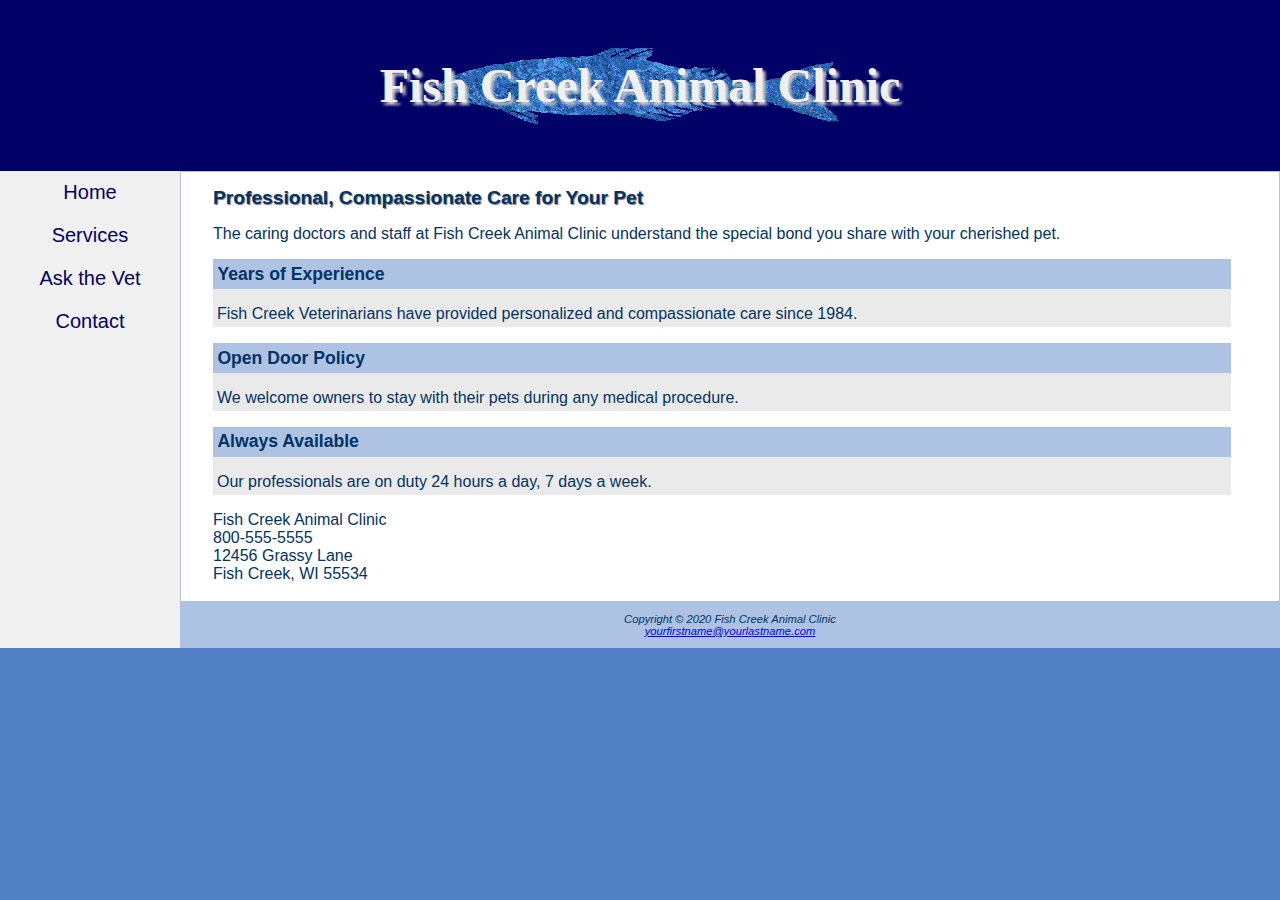
<file: module5/index.html>
<!DOCTYPE html>
<html lang="en">
<head>
<title>Fish Creek Animal Clinic</title>
<meta charset="utf-8">
<link href="fishcreek.css" rel="stylesheet">
<meta name="viewport" content="width=device-width, initial-scale=1.0">
</head>
<body>
   <!--
    Dimitrius Marino
    default.htm
    INFO1311
    Olberding
    06/05/2023
 --> 
  <div id="wrapper">
  <header>
    <h1><a href="index.html">Fish Creek Animal Clinic</a></h1>
  </header>
  <nav>
    <ul>
      <li><a href="index.html">Home</a></li>
      <li><a href="services.html">Services</a></li> 
      <li><a href="#">Ask the Vet</a></li>
      <li><a href="#">Contact</a></li>
	</ul>
  </nav>
  <main>
    <h2>Professional, Compassionate Care for Your Pet</h2>
    <p>The caring doctors and staff at Fish Creek Animal Clinic understand the special bond 
you share with your cherished pet.</p>
<div id="section">  
<section>
      <h3>Years of Experience</h3>
      <p>Fish Creek Veterinarians have provided personalized and compassionate care since 1984.</p> 
  </section>
  <section>
      <h3>Open Door Policy</h3>
      <p>We welcome owners to stay with their pets during any medical procedure.</p>
  </section>
  <section>
      <h3>Always Available</h3>
      <p>Our professionals are on duty 24 hours a day, 7 days a week.</p>
  </section>
</div>
    <div class="address">
Fish Creek Animal Clinic<br>
<a id="mobile" href="tel:800-555-5555">800-555-5555</a><span id="desktop">800-555-5555</span><br>
12456 Grassy Lane<br>
Fish Creek, WI 55534<br><br>
    </div>
  </main>
  <footer>
Copyright &copy; 2020 Fish Creek Animal Clinic<br>
<a href="mailto:yourfirstname@yourlastname.com">yourfirstname@yourlastname.com</a>
  </footer>
</div>
</body>
</html>
</file>
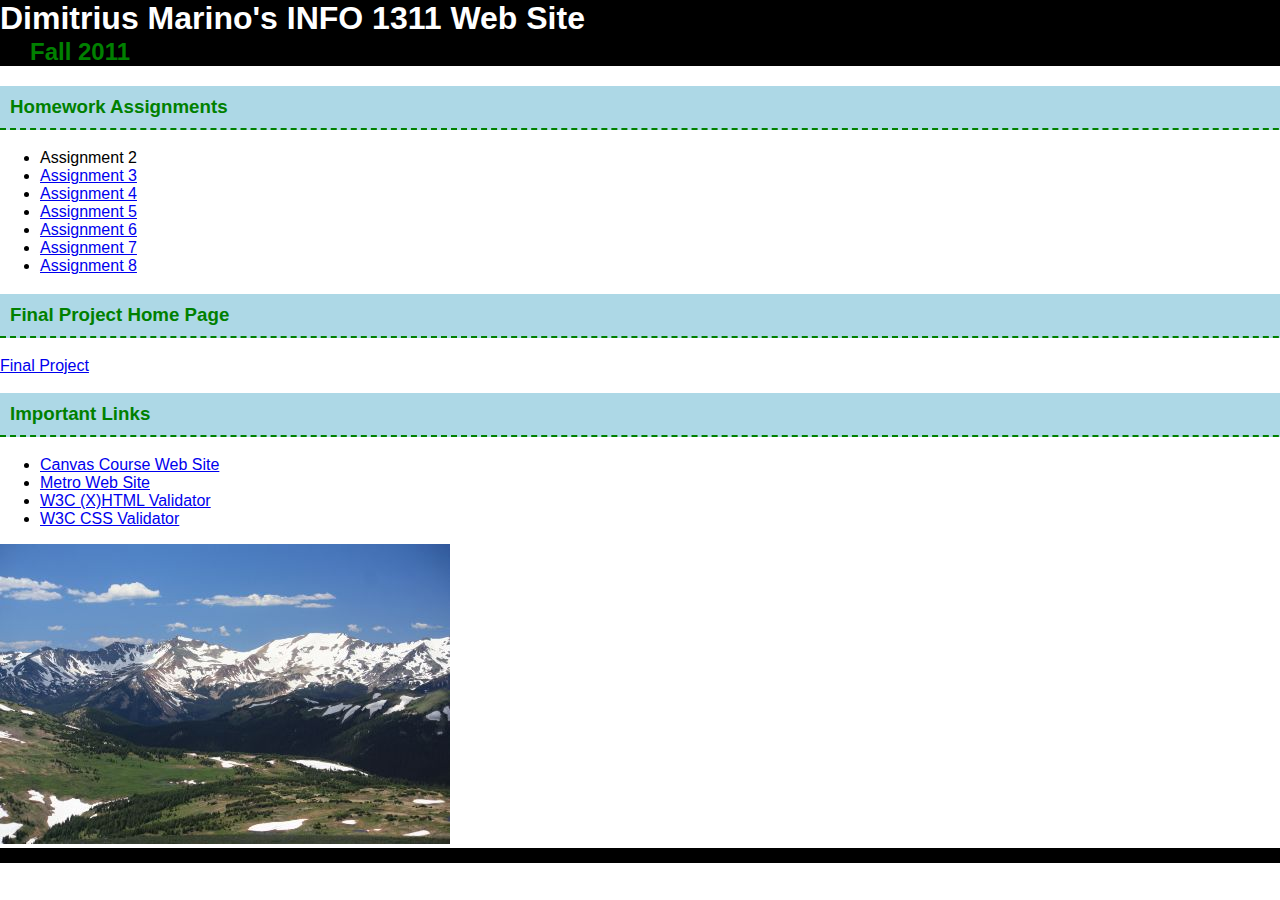
<file: default.htm>
<!DOCTYPE html>
<html lang="en">
<head>
  <meta charset="UTF-8">
  <meta http-equiv="X-UA-Compatible" content="IE=edge">
  <meta name="viewport" content="width=device-width, initial-scale=1.0">
  <title>Dimitrius Marino INFO1311 Home Page</title>
  <link rel="stylesheet" href="module2/assignment2.css" type="text/css">
</head>


<body>
  <div id="wrapper">
  <!--
    Dimitrius Marino
    default.htm
    INFO1311
    Olberding
    06/05/2023
 -->
 
 <header>
  <h1>Dimitrius Marino's INFO 1311 Web Site</h1>
  <h2>Fall 2011</h2>
</header>

<main>
  <h3>Homework Assignments</h3>

  <ul>
    <li>Assignment 2</li>
    <li><a href="module3/allaboutme.html" target="_blank">Assignment 3</a></li>
    <li><a href="module4/prime_home.html" target="_blank">Assignment 4</a></li>
    <li><a href="module5/index.html" target="_blank">Assignment 5</a></li>
    <li><a href="module6/music.html" target="_blank"> Assignment 6</a></li>
    <li><a href="module7/music_survey.html" target="_blank"> Assignment 7</a></li>
    <li><a href="module8/assign8_home.html" target="_blank"> Assignment 8</a></li>
  </ul>

  
  <h3>Final Project Home Page</h3>
  <li><a href="project/home.html" target="_blank"> Final Project</a></li>
  <h3>Important Links</h3>
  
  <ul>
    <li><a href="https://canvas.mccneb.edu/" target="_blank">Canvas Course Web Site</a></li>
    <li><a href="https://www.mccneb.edu/" target="_blank">Metro Web Site</a></li>
    <li><a href="https://validator.w3.org/" target="_blank">W3C (X)HTML Validator</a></li>
    <li><a href="https://jigsaw.w3.org/css-validator/" target="_blank">W3C CSS Validator</a></li>
    
  </ul>
  <img src="module3/colorado_small.jpg" alt="Colorado Photo" width="450" height="300">
</main>

  <footer>
  Created by <a href="mailto:djmarino@mail.mccneb.edu">Dimitrius Marino</a>
</footer>

</div>
</body>

</html>
</file>
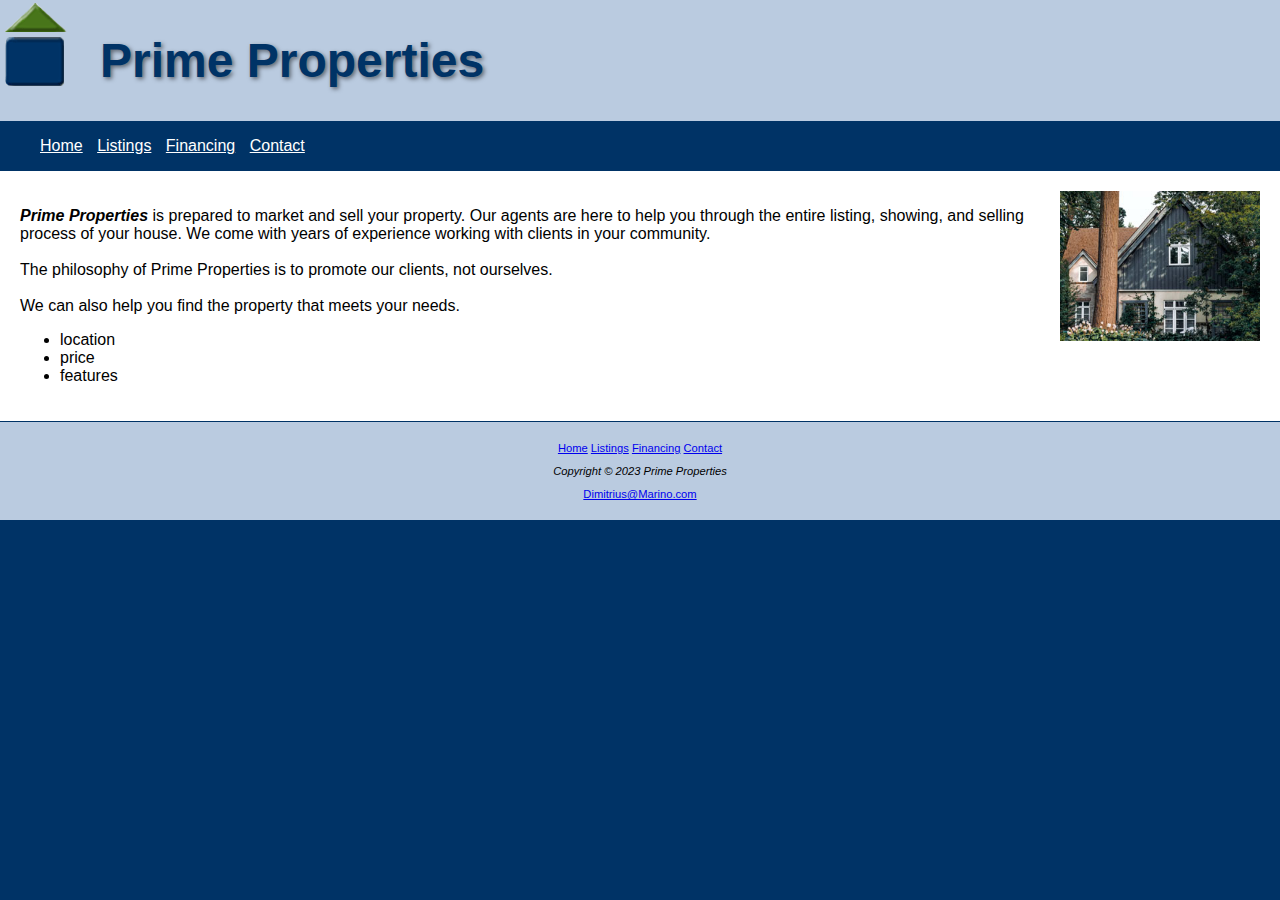
<file: module4/prime_home.html>
<!DOCTYPE html>
<html lang="en">
<head>
  <meta charset="UTF-8">
  <meta name="viewport" content="width=device-width, initial-scale=1.0">
  <title>Document</title>
  <link rel="stylesheet" href="prime.css" type="text/css"> 
</head>
<body>
     <!--
    Dimitrius Marino
    default.htm
    INFO1311
    Olberding
    06/05/2023
 --> 
  <header>
    <h1>Prime Properties</h1>
  </header>

  <nav>
    <ul>
      <li><a href="home.html">Home</a></li>
      <li><a href="listings.html">Listings</a></li>
      <li><a href="financing.html">Financing</a></li>
      <li><a href="contact.html">Contact</a></li>
    </ul>
  </nav>

  <main>
    <img src="house.jpg" alt="house picture" width="200" height="150" style="float: right;">
    <p class="company"> <strong><em>Prime Properties </em></strong>is prepared to market and sell your property.
        Our agents are here to help you through the entire
        listing, showing, and selling process of your house. We come with 
        years of experience working with clients in your community.<br><br>
        The philosophy of Prime Properties is to promote our clients, not ourselves.
        <br><br>We can also help you find the property that meets your needs.
    </p>

    <ul>
      <li>location</li>
      <li>price</li>
      <li>features</li>
    </ul>
  </main>

  <footer>
    <a href="home.html">Home</a>
    <a href="listings.html">Listings</a>
    <a href="financing.html">Financing</a>
    <a href="contact.html">Contact</a>
    <p class="copyright">Copyright &#169 2023 Prime Properties</p>
    <a href="mailto:dimitriusmarino@gmail.com">Dimitrius@Marino.com</a>
  </footer>
  
</body>
</html>
</file>
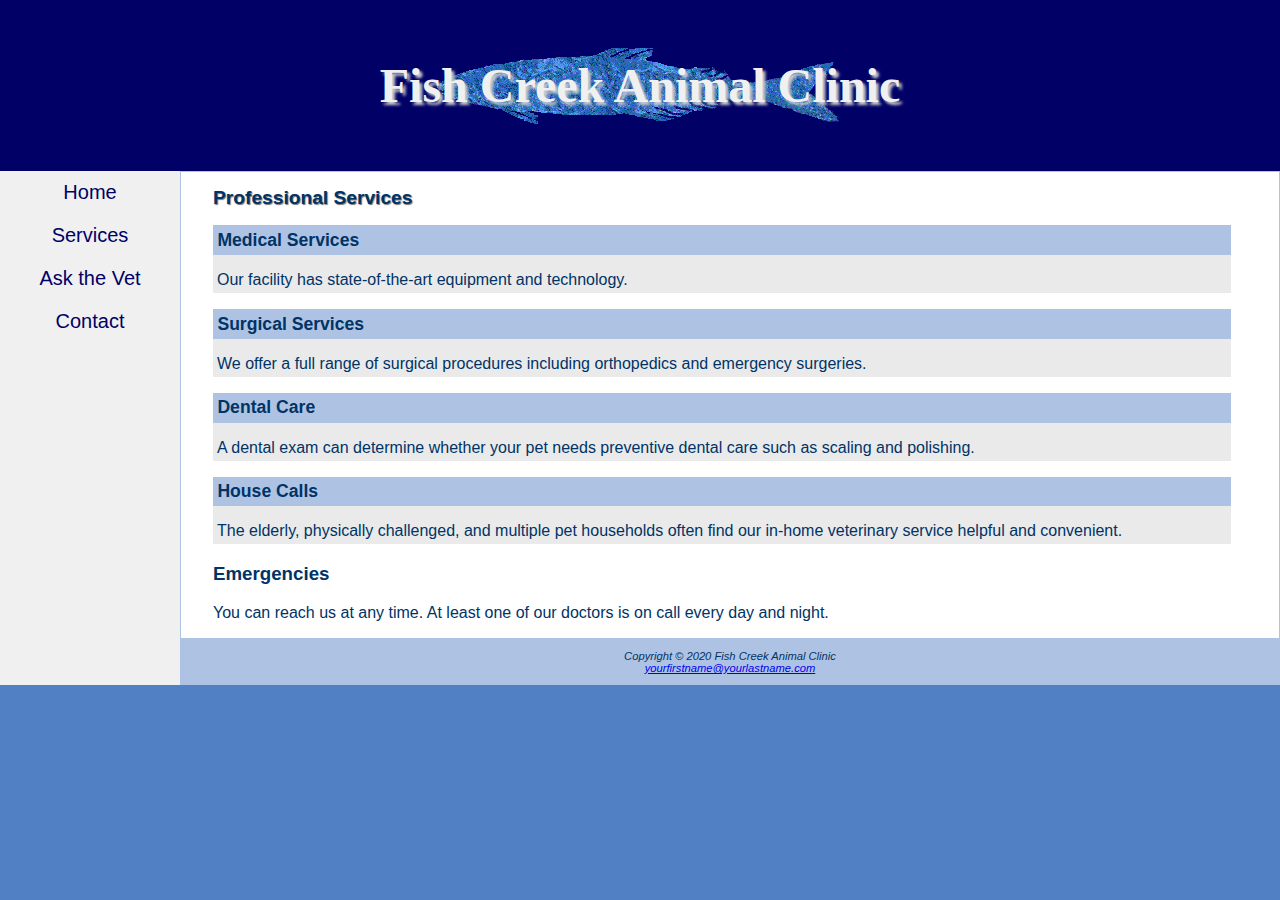
<file: module5/services.html>
<!DOCTYPE html>
<html lang="en">
<head>
<title>Fish Creek Animal Clinic Services</title>
<meta charset="utf-8">
<link href="fishcreek.css" rel="stylesheet">
<meta name="viewport" content="width=device-width, initial-scale=1.0">
</head>
<body>
   <!--
    Dimitrius Marino
    default.htm
    INFO1311
    Olberding
    06/05/2023
 --> 
  <div id="wrapper">
  <header>
    <h1><a href="index.html">Fish Creek Animal Clinic</a></h1>
  </header>
  <nav>
    <ul>
      <li><a href="index.html">Home</a></li>
      <li><a href="services.html">Services</a></li> 
      <li><a href="askvet.html">Ask the Vet</a></li>
      <li><a href="contact.html">Contact</a></li>
	</ul>
  </nav>
  <main>
    <h2>Professional Services</h2>
    <div id="section">
    <section>
	  <h3>Medical Services</h3>
      <p>Our facility has state-of-the-art equipment and technology.</p>
	</section>
	<section>
      <h3>Surgical Services</h3>
      <p>We offer a full range of surgical procedures including orthopedics and emergency surgeries.</p>
	</section>
	<section>
      <h3>Dental Care</h3>
      <p>A dental exam can determine whether your pet needs preventive dental care such as scaling and polishing.</p>
	</section>
	<section>
      <h3>House Calls</h3>
      <p>The elderly, physically challenged, and multiple pet households often find our in-home veterinary service helpful and convenient.</p>
	</section>
	<section>
  </div>    
      <h3>Emergencies</h3>
      <p>You can reach us at any time. At least one of our doctors is on call every day and night.</p>
    </section>
  </main>
  <footer>
Copyright &copy; 2020 Fish Creek Animal Clinic<br>
<a href="mailto:yourfirstname@yourlastname.com">yourfirstname@yourlastname.com</a>
  </footer>
</div>
</body>
</html>
</file>
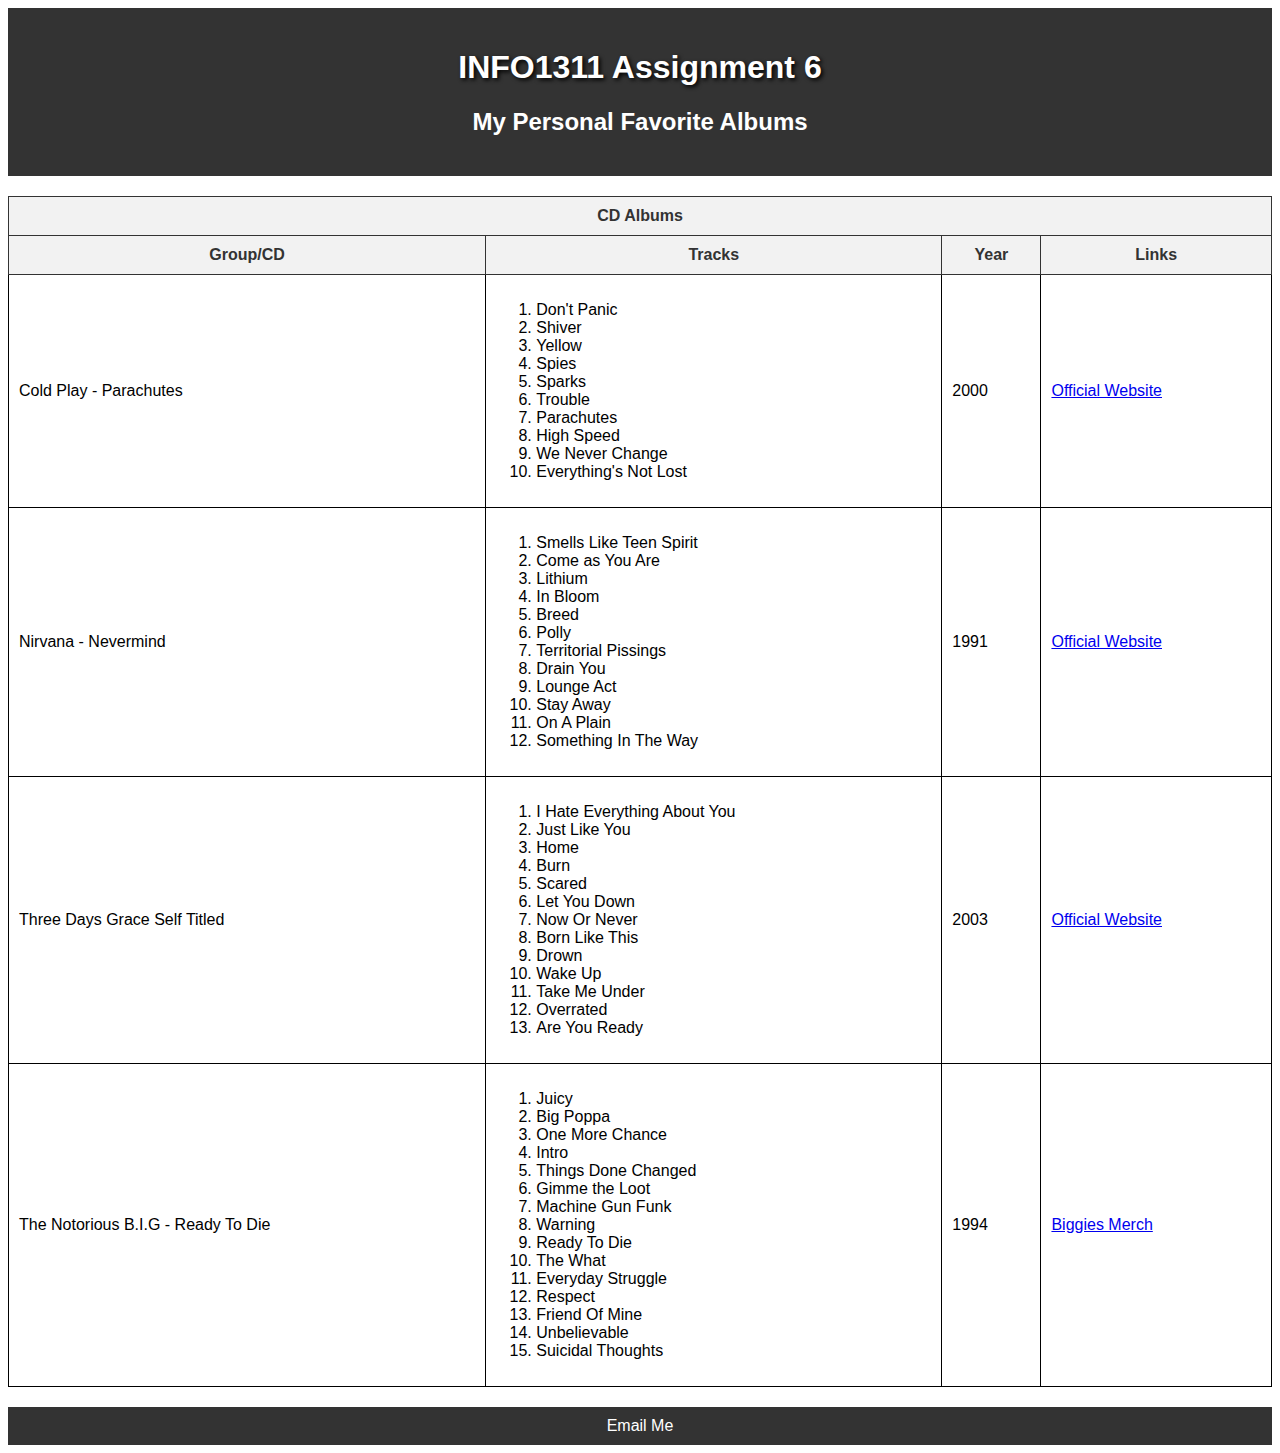
<file: module6/music.html>
<!DOCTYPE html>
<html lang="en">
<head>
  <title>Favorite CD's</title>
  <meta charset="UTF-8">
  <meta name="viewport" content="width=device-width, initial-scale=1.0">
  <link href="style.css" rel="stylesheet">
</head>
<body>

  <!--
    Dimitrius Marino
    default.htm
    INFO1311
    Olberding
    06/05/2023
 --> 
  <header>
    <h1>INFO1311 Assignment 6</h1>
    <h2>My Personal Favorite Albums</h2>
  </header>
  <main>


    <table>
      <thead>
        <tr>
          <th style="font-style: bold;" colspan="4">CD Albums</th>
        </tr>
        
        <tr>
          <th>Group/CD</th>
          <th>Tracks</th>
          <th>Year</th>
          <th>Links</th>
        </tr>
      </thead>
      <tbody>
        <tr>
          <td>Cold Play - Parachutes</td>
          <td>
            <ol>
              <li>Don't Panic</li>
              <li>Shiver</li>
              <li>Yellow</li>
              <li>Spies</li>
              <li>Sparks</li>
              <li>Trouble</li>
              <li>Parachutes</li>
              <li>High Speed</li>
              <li>We Never Change</li>
              <li>Everything's Not Lost</li>
              
              
            </ol>
          </td>
          <td>2000</td>
          <td>
            <a href="https://www.coldplay.com/">Official Website</a>
           
          </td>
        </tr>
        <tr>
          <td>Nirvana - Nevermind</td>
          <td>
            <ol>
              <li>Smells Like Teen Spirit</li>
              <li>Come as You Are</li>
              <li>Lithium</li>
              <li>In Bloom</li>
              <li>Breed</li>
              <li>Polly</li>
              <li>Territorial Pissings</li>
              <li>Drain You</li>
              <li>Lounge Act</li>
              <li>Stay Away</li>
              <li>On A Plain</li>
              <li>Something In The Way</li>
              
            
            </ol>
          </td>
          <td>1991</td>
          <td>
            <a href="https://www.nirvana.com/">Official Website</a>
           
          </td>
        </tr>
        <tr>
          <td>Three Days Grace Self Titled</td>
          <td>
            <ol>
              <li>I Hate Everything About You</li>
              <li>Just Like You</li>
              <li>Home</li>
              <li>Burn</li>
              <li>Scared</li>
              <li>Let You Down</li>
              <li>Now Or Never</li>
              <li>Born Like This</li>
              <li>Drown</li>
              <li>Wake Up</li>
              <li>Take Me Under</li>
              <li>Overrated</li>
              <li>Are You Ready</li>
             
            </ol>
          </td>
          <td>2003</td>
          <td>
            <a href="https://www.threedaysgrace.com/">Official Website</a>
           
          </td>
        </tr>
        <tr>
          <td>The Notorious B.I.G - Ready To Die</td>
          <td>
            <ol>
              <li>Juicy</li>
              <li>Big Poppa</li>
              <li>One More Chance</li>
              <li>Intro</li>
              <li>Things Done Changed</li>
              <li>Gimme the Loot</li>
              <li>Machine Gun Funk</li>
              <li>Warning</li>
              <li>Ready To Die</li>
              <li>The What</li>
              <li>Everyday Struggle</li>
              <li>Respect</li>
              <li>Friend Of Mine</li>
              <li>Unbelievable</li>
              <li>Suicidal Thoughts</li>
              
              
            </ol>
          </td>
          <td>1994</td>
          <td>
            <a href="https://www.biggiemerch.com/">Biggies Merch</a>
            
          </td>
        </tr>
       
      </tbody>
    </table>
  
  </main>
  <footer>
    <a class="link" href="mailto:djmarino@mail.mccneb.edu">Email Me</a>
  </footer>
</body>
</html>
</file>
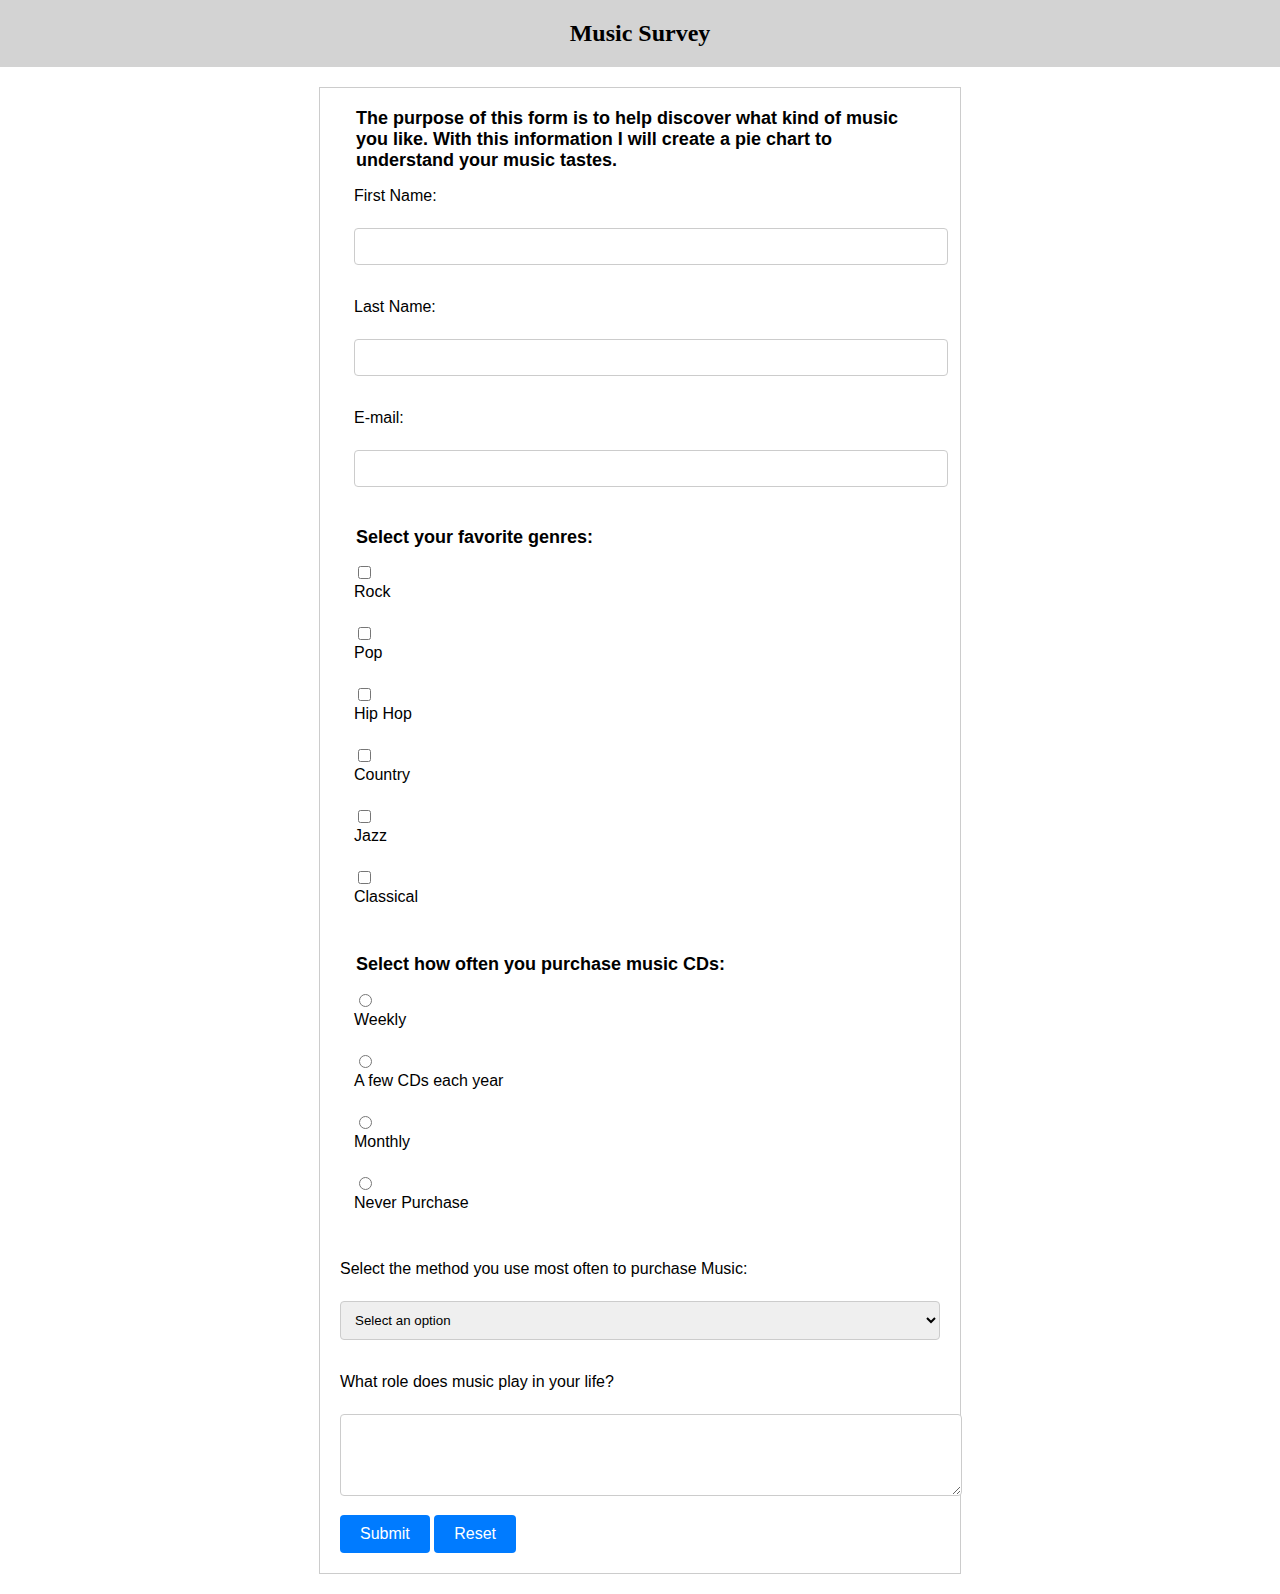
<file: module7/music_survey.html>
<!DOCTYPE html>
<html>
<head>
  <title>Music Survey</title>
  <link rel="stylesheet" type="text/css" href="styles.css">
</head>
<body>
  <h1>Music Survey</h1>
  <form action="https://www.mccinfo.net/webresources/cgi-bin/formmail.asp" method="post">
    <fieldset>
      <legend>The purpose of this form is to help discover what kind of music you like.
        With this information I will create a pie chart to understand your music tastes.
      </legend>
      <label for="first-name">First Name:</label><br>
      <input type="text" id="first-name" name="first-name" required><br>
      <br>
      <label for="last-name">Last Name:</label><br>
      <input type="text" id="last-name" name="last-name" required><br>
      <br>
      <label for="email">E-mail:</label><br>
      <input type="email" id="email" name="email" required>
    </fieldset>

    <fieldset>
      <legend>Select your favorite genres:</legend>
      <input type="checkbox" id="rock" name="genre" value="Rock">
      <label for="rock">Rock</label><br>
      <input type="checkbox" id="pop" name="genre" value="Pop">
      <label for="pop">Pop</label><br>
      <input type="checkbox" id="hip-hop" name="genre" value="Hip Hop">
      <label for="hip-hop">Hip Hop</label><br>
      <input type="checkbox" id="country" name="genre" value="Country">
      <label for="country">Country</label><br>
      <input type="checkbox" id="jazz" name="genre" value="Jazz">
      <label for="jazz">Jazz</label><br>
      <input type="checkbox" id="classical" name="genre" value="Classical">
      <label for="classical">Classical</label><br>
    </fieldset>

    <fieldset> 
      <legend>Select how often you purchase music CDs:</legend>
      <input type="radio" id="weekly" name="how-often" value="weekly">
      <label for="weekly">Weekly</label><br>
      <input type="radio" id="a-few-cds-each-year" name="how-often" value="a-few-cds-each-year">
      <label for="a-few-cds-each-year">A few CDs each year</label><br>
      <input type="radio" id="monthly" name="how-often" value="monthly">
      <label for="monthly">Monthly</label><br>
      <input type="radio" id="never-purchase" name="how-often" value="never-purchase">
      <label for="never-purchase">Never Purchase</label><br>
    </fieldset>

    <label for="music_source">Select the method you use most often to purchase Music:</label><br>
    <select id="music_source" name="Music Source" required>
      <option value="" selected disabled>Select an option</option>
      <option value="Online">Online</option>
      <option value="Retail Store">Retail Store</option>
      <option value="Other">Other</option>
    </select>
    <br><br>

    <label for="comments">What role does music play in your life?</label>
    <br>
    <textarea id="comments" name="comments" rows="4" cols="60"></textarea>
    <br>

    <input type="hidden" name="required" value="first-name,last-name,email">
    <input type="hidden" name="return_link_url" value="music_survey.html">
    <input type="hidden" name="return_link_title" value="Return to Music Survey">
    <input type="hidden" name="bgcolor" value="#f0f0f0">
    <input type="hidden" name="title" value="INFO1311 Form Assignment">
    <input type="hidden" name="text_color" value="#000000">
    <input type="hidden" name="font_face" value="Arial, sans-serif">
    <input type="hidden" name="font_size" value="14px">

    <input type="submit" value="Submit">
    <input type="reset" value="Reset">
  </form>
</body>
</html>
</file>
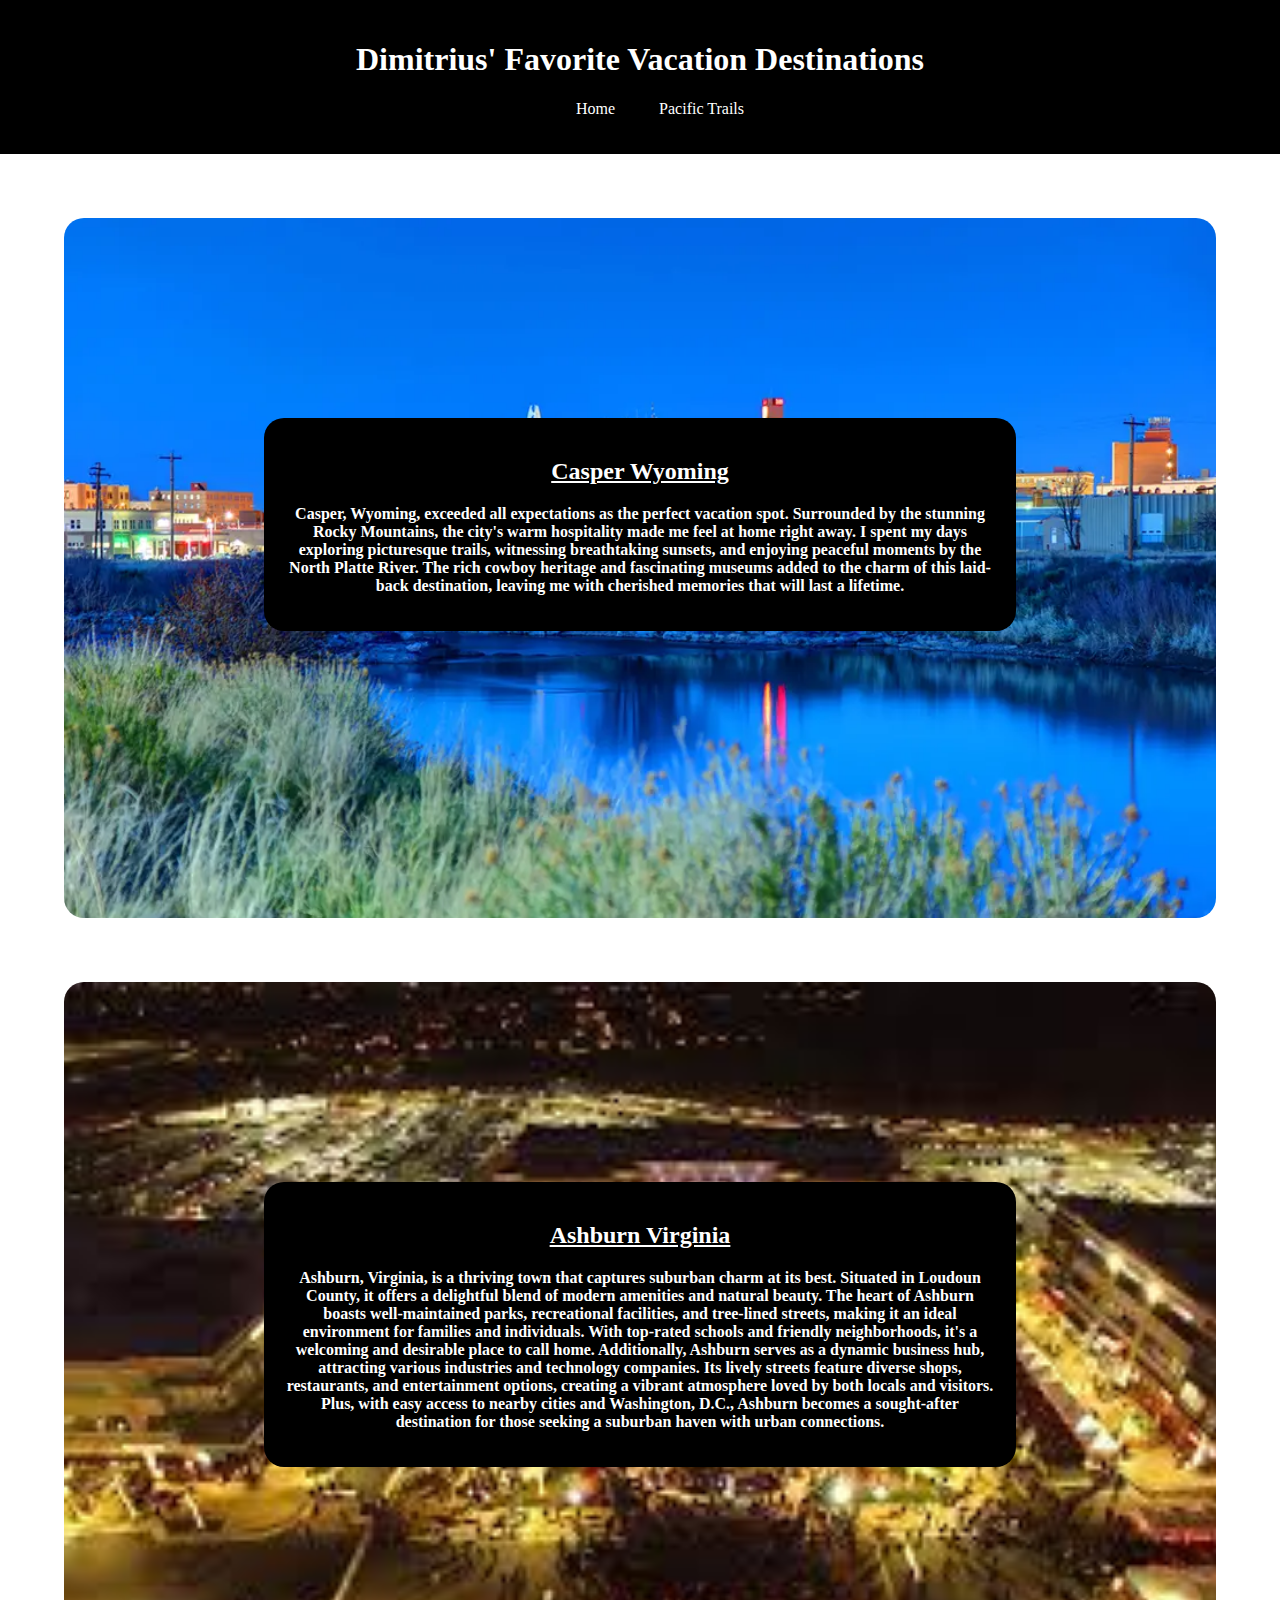
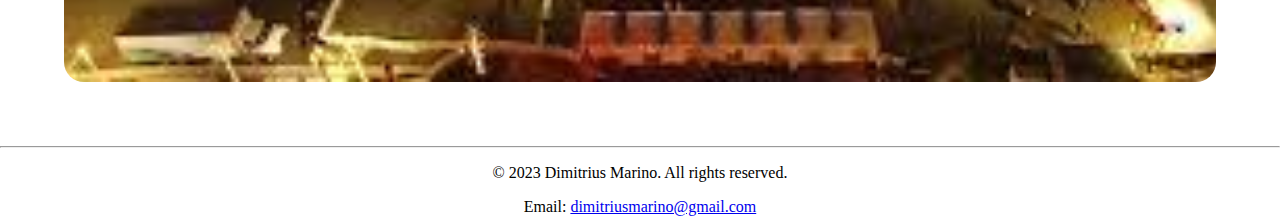
<file: module8/assign8_home.html>
<!DOCTYPE html>
<html lang="en">

<head>
  <meta charset="UTF-8">
  <meta name="viewport" content="width=device-width, initial-scale=1.0">
  <title>Home</title>
  <link rel="stylesheet" href="assignment8.css">
</head>

<body>
  <header>
    <h1>Dimitrius' Favorite Vacation Destinations</h1>
    <nav>
      <ul>
        <li><a href="assign8_home.html">Home</a></li>
        <li><a href="assign8_ptr.html">Pacific Trails</a></li>
      </ul>
    </nav>
  </header>

  <main>
   <div class="casper-wyoming">
    <div class="heading-text">
    <h2 id="casper"><a href="https://www.visitcasper.com/plan-your-trip/?utm_source=madden&utm_medium=googlecpc&utm_campaign=dmwyvc20&gad=1&gclid=CjwKCAjw8ZKmBhArEiwAspcJ7uXQQXasXgKs7z6GxaPJ7ktXq7DrRrenzCZObNZ7sFm89FwtWUUdCRoCQbwQAvD_BwE" target="_blank">Casper Wyoming</a></h2>
    <p><strong><weak>Casper, Wyoming, exceeded all expectations as the perfect vacation spot. Surrounded by the stunning Rocky Mountains, the city's warm hospitality made me feel at home right away. I spent my days exploring picturesque trails, witnessing breathtaking sunsets, and enjoying peaceful moments by the North Platte River. The rich cowboy heritage and fascinating museums added to the charm of this laid-back destination, leaving me with cherished memories that will last a lifetime.</weak></strong></p>
  </div>
  </div>
    
  <div class="ashburn-virginia">
    <div class="heading-text">
    <h2 id="ashburn"><a href="https://us.trip.com/travel-guide/destination/ashburn-19266/" target="_blank">Ashburn Virginia</a></h2>
    <p><strong><weak>Ashburn, Virginia, is a thriving town that captures suburban charm at its best. Situated in Loudoun County, it offers a delightful blend of modern amenities and natural beauty. The heart of Ashburn boasts well-maintained parks, recreational facilities, and tree-lined streets, making it an ideal environment for families and individuals. With top-rated schools and friendly neighborhoods, it's a welcoming and desirable place to call home. Additionally, Ashburn serves as a dynamic business hub, attracting various industries and technology companies. Its lively streets feature diverse shops, restaurants, and entertainment options, creating a vibrant atmosphere loved by both locals and visitors. Plus, with easy access to nearby cities and Washington, D.C., Ashburn becomes a sought-after destination for those seeking a suburban haven with urban connections.</weak></strong></p>
  </div>
  </div>  
   
  </main>

  <footer>
    <hr>
    <p>&copy; 2023 Dimitrius Marino. All rights reserved.</p>
    <p>Email: <a href="mailto:dimitriusmarino@gmail.com">dimitriusmarino@gmail.com</a></p>
  </footer>
</body>

</html>
</file>
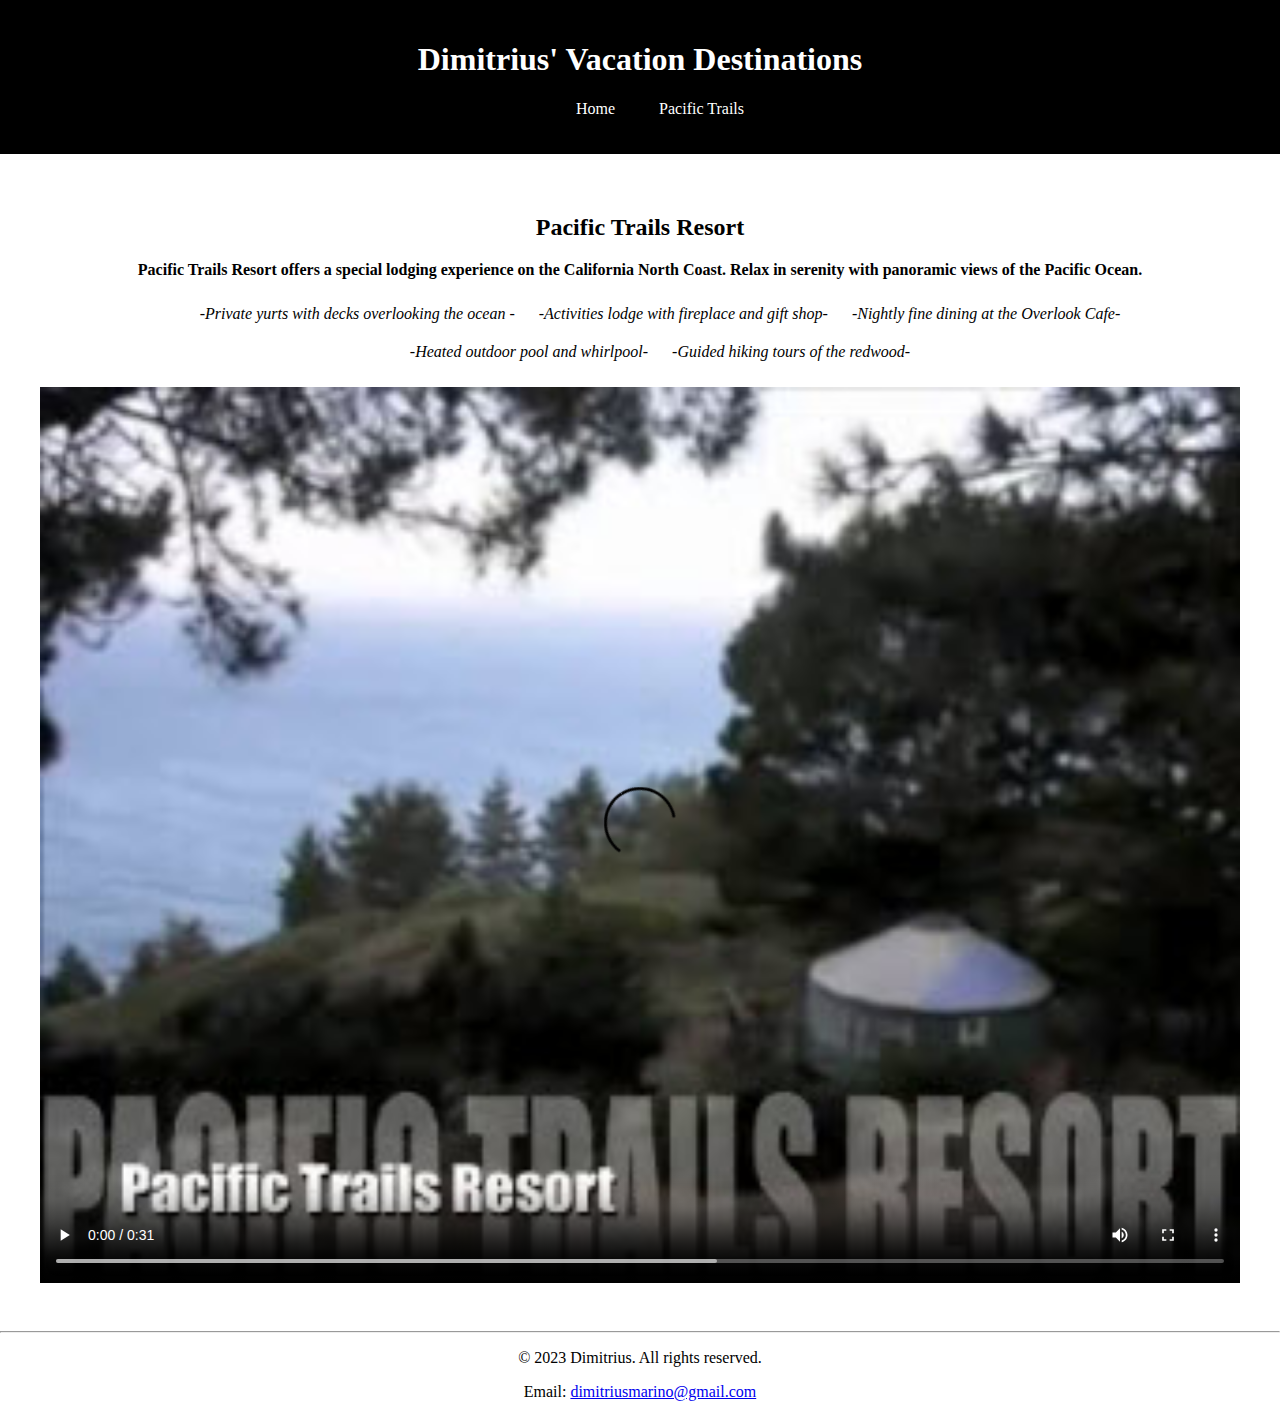
<file: module8/assign8_ptr.html>
<!DOCTYPE html>
<html lang="en">

<head>
  <meta charset="UTF-8">
  <meta name="viewport" content="width=device-width, initial-scale=1.0">
  <title>Pacific Trails Resort</title>
  <link rel="stylesheet" href="assignment8.css">
</head>

<body>
  <header>
    <h1>Dimitrius' Vacation Destinations</h1>
    <nav>
      <ul>
        <li><a href="assign8_home.html">Home</a></li>
        <li><a href="assign8_ptr.html">Pacific Trails</a></li>
      </ul>
    </nav>
  </header>

  <main>
    
    <div class="heading">
    <h2>Pacific Trails Resort</h2>
    <p><strong><weak>Pacific Trails Resort offers a special lodging experience on the California North Coast. Relax in serenity with panoramic views of the Pacific Ocean.</weak></strong></p>
  
    
    <ul>
      <li><i>-Private yurts with decks overlooking the ocean  -</i></li>
      <li><i>-Activities lodge with fireplace and gift shop-</i></li>
      <li><i>-Nightly fine dining at the Overlook Cafe-</i></li>
      <li><i>-Heated outdoor pool and whirlpool-</i></li>
      <li><i>-Guided hiking tours of the redwood-</i></li>
    </ul>
    <video class="responsive-video" controls poster="pacifictrailsresort.jpg">
      <source src="pacifictrailsresort.mp4" type="video/mp4">
      <source src="pacifictrailsresort.ogv" type="video/ogg">
    </video>
    
  </main>

  <footer>
    <hr>
    <p>&copy; 2023 Dimitrius. All rights reserved.</p>
    <p>Email: <a href="mailto:dimitriusmarino@gmail.com">dimitriusmarino@gmail.com</a></p>
  </footer>
</body>
</div>


</html>
</file>
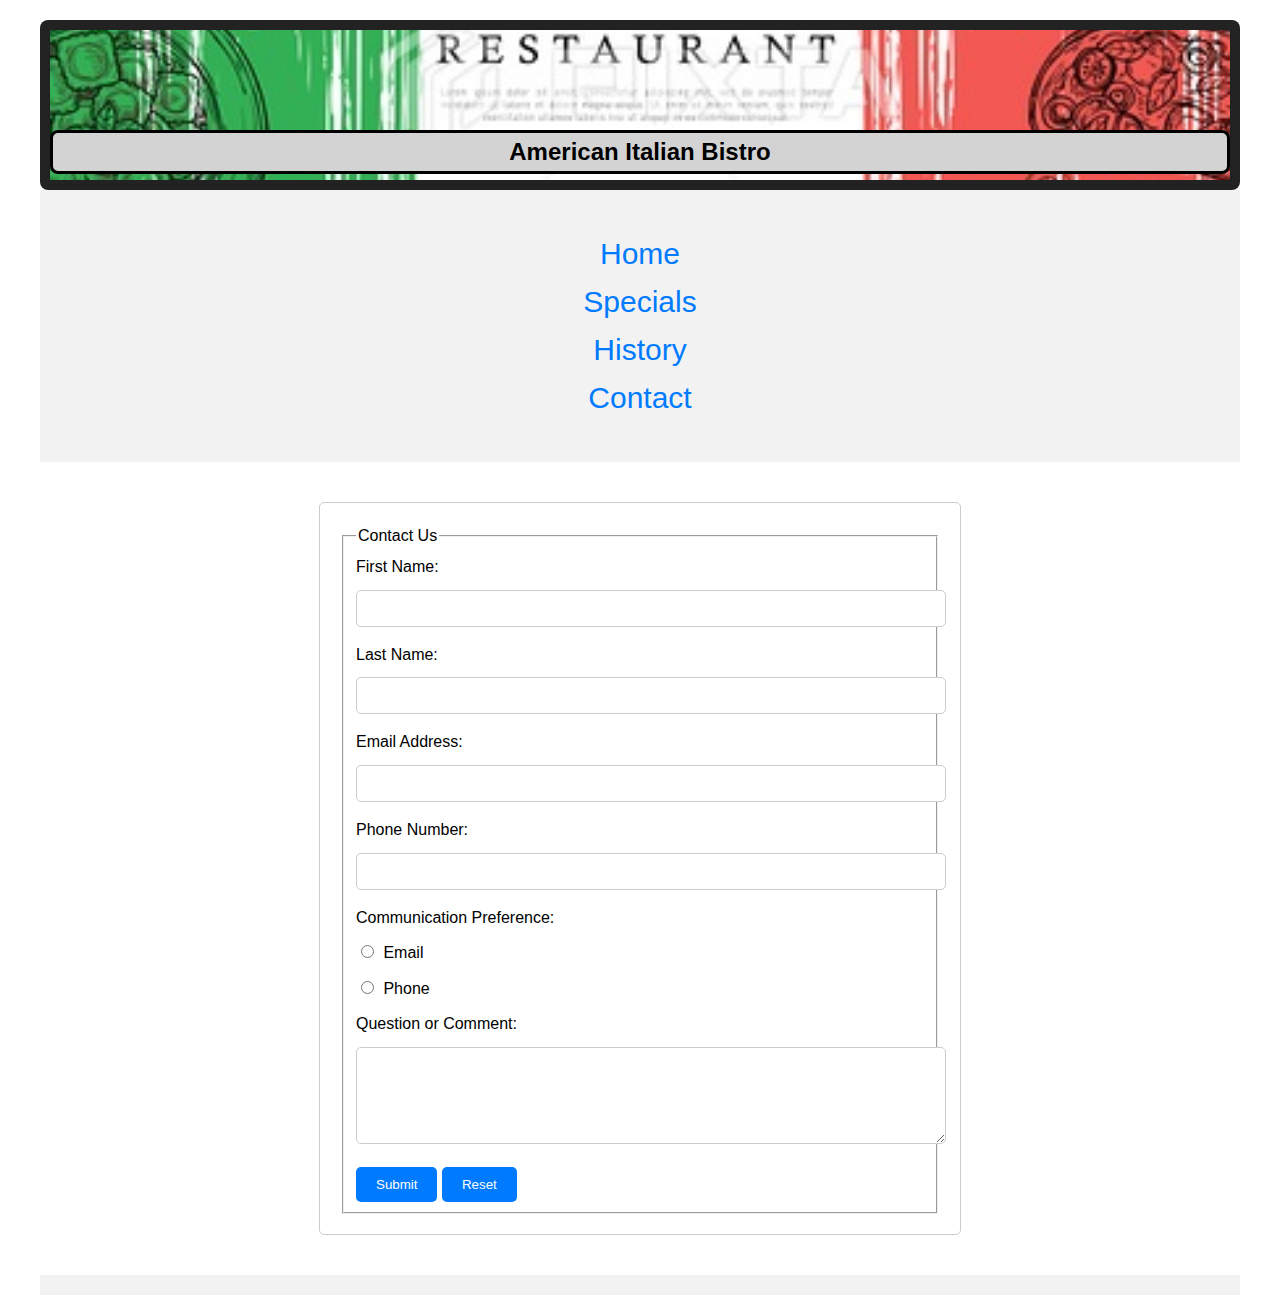
<file: project/contact.html>
<!DOCTYPE html>
<html lang="en">
<head>
  <meta charset="UTF-8">
  <meta name="viewport" content="width=device-width, initial-scale=1.0">
  <title>Contact</title>
  <link rel="stylesheet" href="style.css">
</head>
<body>
  
  <div id="wrapper">
    
    <header>
      <div class="banner">
        <h1 style="background-color: lightgray;">American Italian Bistro</h1>
      </div>
    </header>
    
    
    
    <nav>
      <div id="navigation">
        <ul class="unordered-list">
          <li class="list-item"><a href="home.html">Home</a></li>
          <br>
          <li><a href="specials.html">Specials</a></li>
          <br>
          <li><a href="history.html">History</a></li>
          <br>
          <li><a href="contact.html">Contact</a></li>
        </ul>
      </div>
    </nav>
  
    
    
    <main>
      <form action="https://example.com/formmail.asp" method="post">
        <fieldset>
          <legend>Contact Us</legend>
          <label for="fname">First Name:</label>
          <input type="text" id="fname" name="fname" required>

          <label for="lname">Last Name:</label>
          <input type="text" id="lname" name="lname" required>

          <label for="email">Email Address:</label>
          <input type="email" id="email" name="email" required>

          <label for="phone">Phone Number:</label>
          <input type="tel" id="phone" name="phone" required>

          <label>Communication Preference:</label>
          <label for="email_pref">
            <input type="radio" id="email_pref" name="communication" value="email" required>
            Email
          </label>
          <label for="phone_pref">
            <input type="radio" id="phone_pref" name="communication" value="phone" required>
            Phone
          </label>

          <label for="message">Question or Comment:</label>
          <textarea id="message" name="message" rows="5" required></textarea>

          <input type="submit" value="Submit">
          <input type="reset" value="Reset">
        </fieldset>
      </form>
    </main>
    
    <footer>

    </footer>
  
  </div>
</body>
</html>
</file>
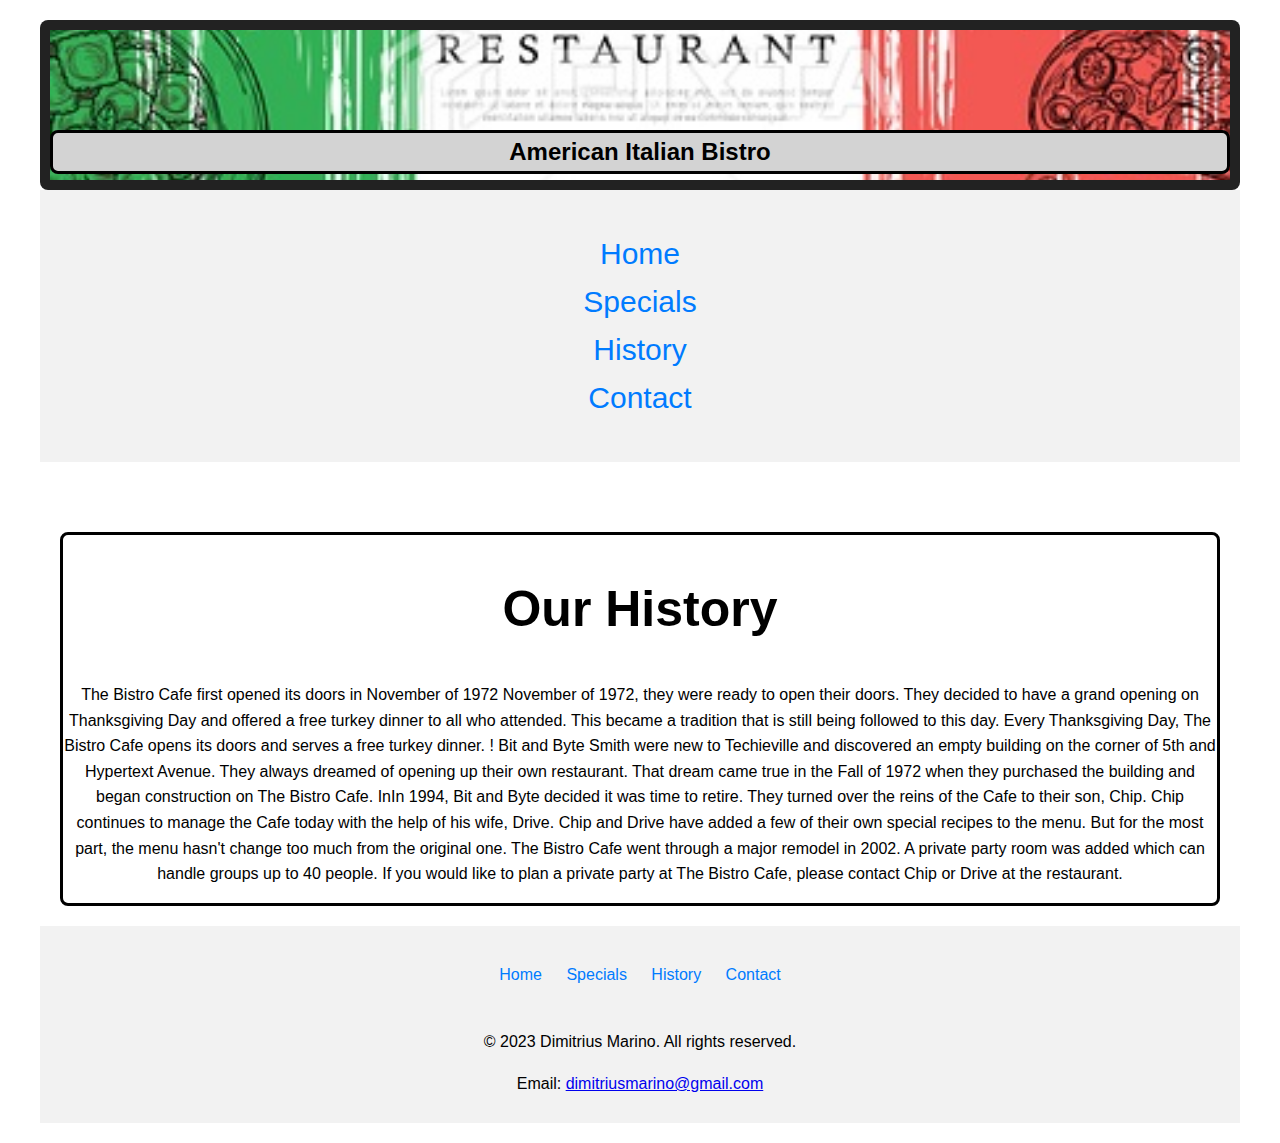
<file: project/history.html>
<!DOCTYPE html>
<html lang="en">
<head>
  <meta charset="UTF-8">
  <meta name="viewport" content="width=device-width, initial-scale=1.0">
  <title>History</title>
  <link rel="stylesheet" href="style.css">
</head>
<body>
  
  <div id="wrapper">
    
    <header>
    
      <div class="banner">
  
        <h1 style="background-color: lightgray;">American Italian Bistro</h1>
  
      </div>
    
    </header>
    
    <nav>
      <div id="navigation">
        <ul class="unordered-list">
          <li class="list-item"><a href="home.html">Home</a></li>
          <br>
          <li><a href="specials.html">Specials</a></li>
          <br>
          <li><a href="history.html">History</a></li>
          <br>
          <li><a href="contact.html">Contact</a></li>
        </ul>
      </div>
    </nav>
  
    <main>
      <div id="history-content">
        <h1>Our History</h1>
        <p>The Bistro Cafe first opened its doors in November of 1972 November of 1972, they were ready to open their doors. They decided to have a grand opening on Thanksgiving Day and offered a free turkey dinner to all who attended. This became a tradition that is still being followed to this day. Every Thanksgiving Day, The Bistro Cafe opens its doors and serves a free turkey dinner.

          ! Bit and Byte Smith were new to Techieville and discovered an empty building on the corner of 5th and Hypertext Avenue. They always dreamed of opening up their own restaurant. That dream came true in the Fall of 1972 when they purchased the building and began construction on The Bistro Cafe. InIn 1994, Bit and Byte decided it was time to retire. They turned over the reins of the Cafe to their son, Chip. Chip continues to manage the Cafe today with the help of his wife, Drive. Chip and Drive have added a few of their own special recipes to the menu. But for the most part, the menu hasn't change too much from the original one. The Bistro Cafe went through a major remodel in 2002. A private party room was added which can handle groups up to 40 people. If you would like to plan a private party at The Bistro Cafe, please contact Chip or Drive at the restaurant.</p>
      </div>
    </main>
    
    <footer>
      <div class="footer-content">
        <nav>
          <ul class="footer-navigation">
            <li class="footer-item"><a href="home.html">Home</a></li>
            <li class="footer-item"><a href="specials.html">Specials</a></li>
            <li class="footer-item"><a href="history.html">History</a></li>
            <li class="footer-item"><a href="contact.html">Contact</a></li>
          </ul>
        </nav>
        <p>&copy; 2023 Dimitrius Marino. All rights reserved.</p>
        <p>Email: <a href="mailto:dimitriusmarino@gmail.com">dimitriusmarino@gmail.com</a></p>
      </div>
    </footer>
  
  </div>
</body>
</html>
</file>
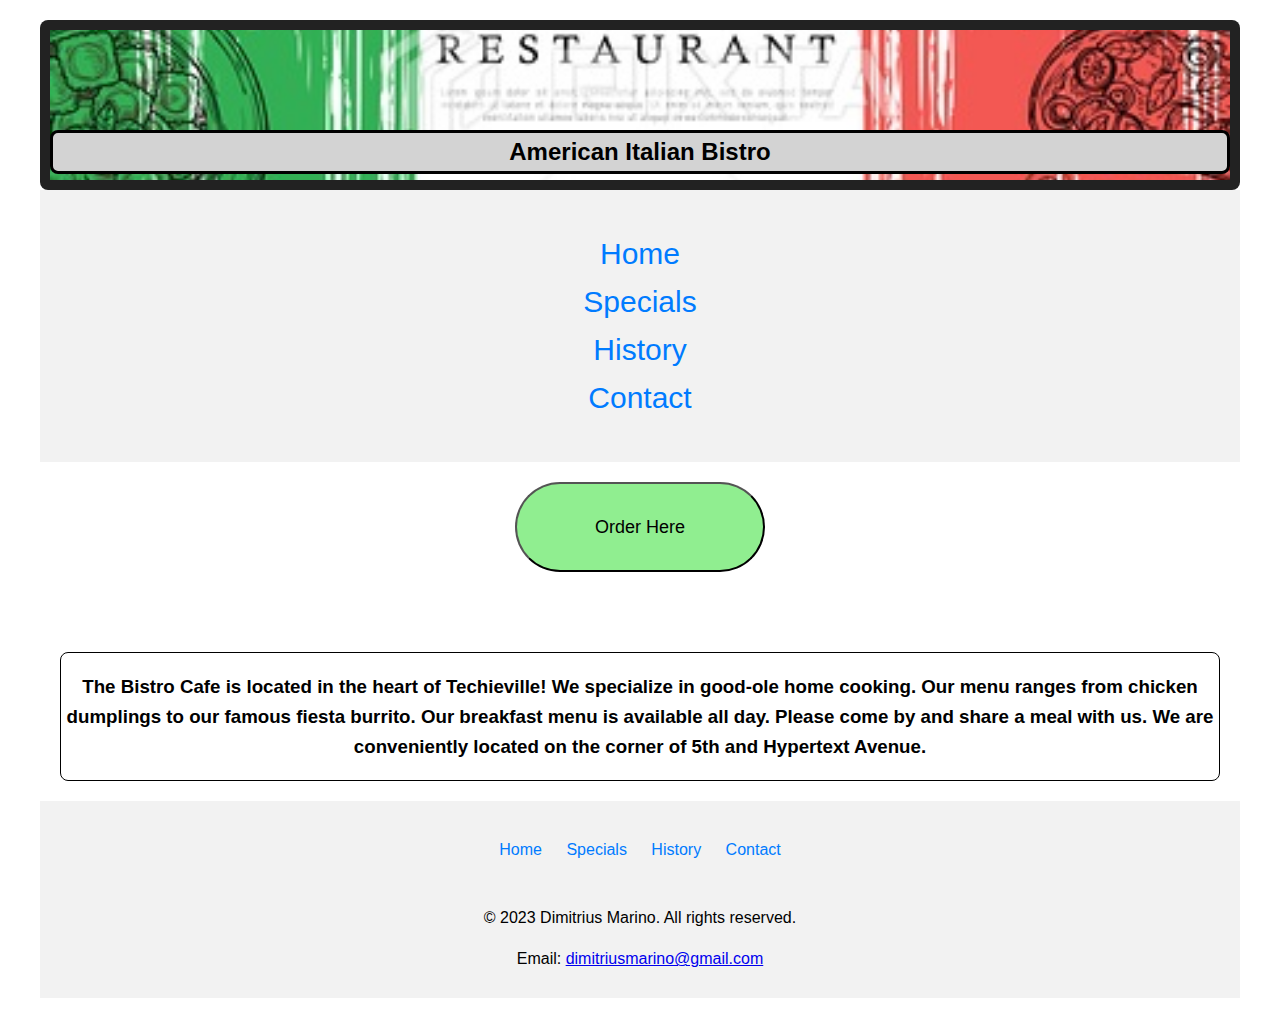
<file: project/home.html>
<!DOCTYPE html>
<html lang="en">
<head>
  <meta charset="UTF-8">
  <meta name="viewport" content="width=device-width, initial-scale=1.0">
  <title>Home</title>
  <link rel="stylesheet" href="style.css">
</head>
<body>
  
  <div id="wrapper">
    
    <header>
    
      <div class="banner">
  
        <h1 style="background-color: lightgray;">American Italian Bistro</h1>
  
      </div>
    
    </header>
    
    <nav>
     
      <div id="navigation">
        <ul class="unordered-list">
          <li class="list-item"><a href="home.html">Home</a></li>
          <br>
          <li><a href="specials.html">Specials</a></li>
          <br>
          <li><a href="history.html">History</a></li>
          <br>
          <li><a href="contact.html">Contact</a></li>
        </ul>
      </div>
    </nav>
  
    <main>
      
      <button>Order Here</button>
      
      <div id="home-info">
        <h3>
          The Bistro Cafe is located in the heart of Techieville! We specialize in good-ole home cooking. Our menu ranges from chicken dumplings to our famous fiesta burrito. Our breakfast menu is available all day. Please come by and share a meal with us. We are conveniently located on the corner of 5th and Hypertext Avenue.
        </h3>
      </div>
      
    </main>
    
    <footer>
      <div class="footer-content">
        <nav>
          <ul class="footer-navigation">
            <li class="footer-item"><a href="home.html">Home</a></li>
            <li class="footer-item"><a href="specials.html">Specials</a></li>
            <li class="footer-item"><a href="history.html">History</a></li>
            <li class="footer-item"><a href="contact.html">Contact</a></li>
          </ul>
        </nav>
        <p>&copy; 2023 Dimitrius Marino. All rights reserved.</p>
        <p>Email: <a href="mailto:dimitriusmarino@gmail.com">dimitriusmarino@gmail.com</a></p>
      </div>
    </footer>
  
  </div>
</body>
</html>
</file>
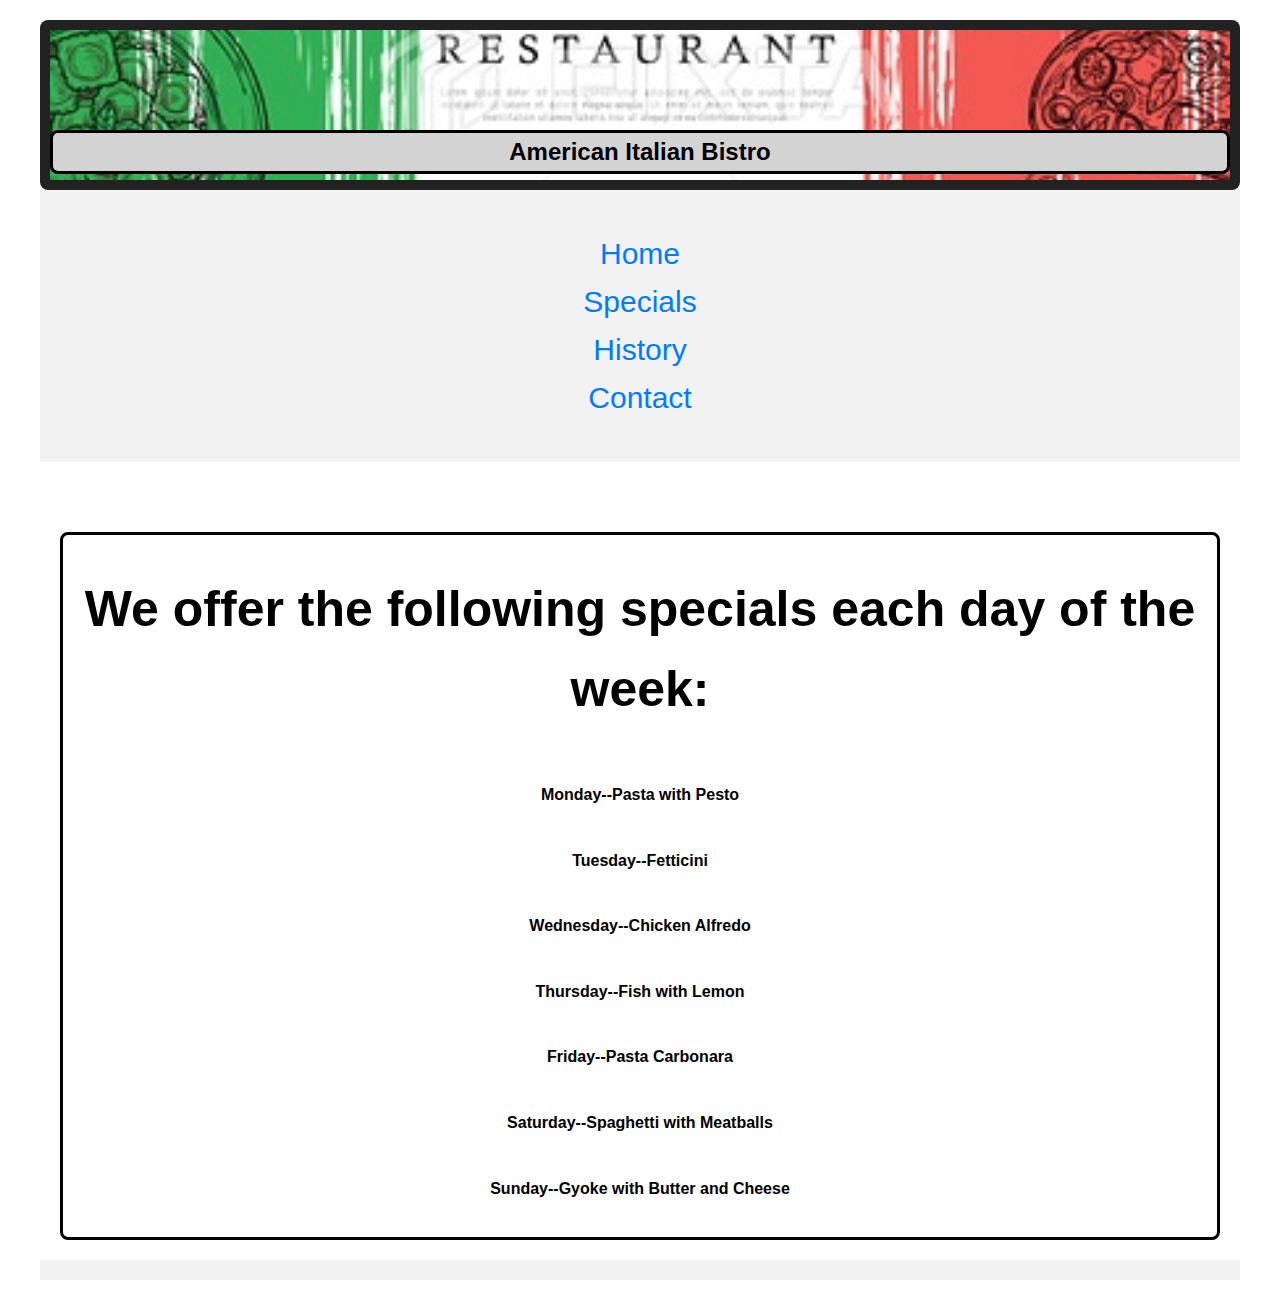
<file: project/specials.html>
<!DOCTYPE html>
<html lang="en">
<head>
  <meta charset="UTF-8">
  <meta name="viewport" content="width=device-width, initial-scale=1.0">
  <title>Specials</title>
  <link rel="stylesheet" href="style.css">
</head>
<body>
  
  <div id="wrapper">
    
    <header>
    
      <div class="banner">
  
        <h1 style="background-color: lightgray;">American Italian Bistro</h1>
  
      </div>
    
    </header>
    
    <nav>
      <div id="navigation">
        <ul class="unordered-list">
          <li class="list-item"><a href="home.html">Home</a></li>
          <br>
          <li><a href="specials.html">Specials</a></li>
          <br>
          <li><a href="history.html">History</a></li>
          <br>
          <li><a href="contact.html">Contact</a></li>
        </ul>
      </div>
    </nav>
  
    <main>
      <div id="specials-content">
        <h1>We offer the following specials each day of the week:</h1>
       <p>
            <li class="specials">Monday--Pasta with Pesto</li>
            <li class="specials">Tuesday--Fetticini</li>
            <li class="specials">Wednesday--Chicken Alfredo</li>
            <li class="specials">Thursday--Fish with Lemon</li>
            <li class="specials">Friday--Pasta Carbonara</li>
            <li class="specials">Saturday--Spaghetti with Meatballs</li>
            <li class="specials">Sunday--Gyoke with Butter and Cheese</li>
          </p>
      </div>
    </main>
    
    <footer>

    </footer>
  
  </div>
</body>
</html>
</file>
<file: module5/fishcreek.css>
* { box-sizing: border-box;}
body { background-color: #5280C5;
      color: #003366;
	  font-family: Verdana, Arial, sans-serif;
	  margin: 0;
}
#wrapper { background-color: #F0F0F0;
}
header { background-color: #000066;
         background-image: url(lilfish.gif);
		 background-position: center;
		 background-repeat: no-repeat;
		 color: #F0F0F0;
		 font-family: Georgia, "Times New Roman", serif;
		 padding: 1em;
		 text-align: center;
}
header a { text-decoration: none; }
header a:link       { color: #F0F0F0; }
header a:visited { color: #F0F0F0; }
header a:hover     { color: #AEC3E3; }
/*
Dimitrius Marino
default.htm
INFO1311
Olberding
06/05/2023
*/



h1 { font-size: 2em;
     padding: 0.2em;
	 text-shadow: 3px 3px 3px #CCC; }
h2 { font-size: 1.2em;
     text-shadow: 1px 1px 1px #777; 	 }
nav { text-align: center;}
nav ul { display: flex;
	     flex-direction: column;
	     margin: 0;
	     padding: 0;
	     font-size: 1em;
	     list-style-type: none; 
}
nav li { padding-top: .5em;
 		 padding-bottom: .5em;
		 width: 100%;
	     border-bottom: 1px solid #000066;
}
nav a { text-decoration: none; }
nav a:link       { color: #000066; }
nav a:visited { color: #5280C5; }
nav a:hover     { color: #3262A3; }
main { background-color: #FFF;
      border: 1px solid #AEC3E3;
	  display: block;
	  overflow: auto;
      padding-left: 2em;
      padding-right: 2em;
}
dt { color: #5280C5;
     font-size: 1.1em;
	 font-family: Georgia, "Times New Roman", serif; 
	 font-weight: bold; 
}
section { background-color: #EAEAEA;
		margin-bottom: 1em;
		margin-right: 1em;
		padding: 0;
 }
 section h3 { background-color: #AEc3E3;
           font-size: 110%;
           margin-bottom: 0;
           margin-top: 0;
		   padding: .25em;
}
section p { padding: 0 .25em .25em .25em; }
.category { color: #5380C5;
            font-family: Georgia, "Times New Roman", serif; 
            font-weight: bold;
}
.address { clear: left; }

footer { background-color: #AEC3E3;
         font-size: .70em;
         font-style: italic;
		 padding: 1em;
		 text-align: center;
}

#mobile { display: inline; }
#desktop { display: none; }

@media (min-width: 600px) {

	header{
		background-image: url(bigfish.gif);
	}

	h1{
		font-size: 3em;
	}

	nav ul{
		display: flex;
		flex-wrap: nowrap;
		justify-content: space-around;
	}

	nav li{
		border-bottom: none;
	}

	#flow{
		display: flex;
		flex-direction: row;
		flex-wrap: wrap;
	}

	section{
		min-width: 30%;
		flex: 1
	}

	#mobile{
		display: none;
	}

	#desktop{
		display: inline;
	}
}

@media(min-width: 1024px){
header{
	grid-area: header;
}

nav{
	grid-area: nav;
}

main{
	grid-area: main;
}

footer{
	grid-area: footer;
}

#wrapper{
	display: grid;
	grid-template: 
	"header header"
	"nav main"
	"nav footer"
	/180px;
}

nav ul{
	flex-direction: column;
	font-size: 1.25em;
	font-style: bold;
}
}
</file>
<file: module2/assignment2.css>
body{
  font-family: Arial, Helvetica, sans-serif;
  background-color: white;
  margin: 0px;
 }

 #wrapper{
  width: 1800px;
  margin: auto;
}

header{
  background-color: black;
}

h1{
  font-family: 'Trebuchet MS', 'Lucida Sans Unicode', 'Lucida Grande', 'Lucida Sans', Arial, sans-serif;
  color: white;
  text-shadow: 7px;
  margin-top: 0px;
}

h2{
  color: green;
  margin-top: -20px;
  margin-left: 30px;
}

footer{
  background-color: black;
  text-align: right;
  font-style: italic;
  font-size: .8em;
}

h3{
  color: green;
  border-bottom:2px dashed;
  padding: 10px;
  background-color: lightblue;
  text-align: auto;
}
</file>
<file: module4/prime.css>
/*
Dimitrius Marino
default.htm
INFO1311
Olberding
06/05/2023
*/


body {
  background-color: #003366;
  font-family: Arial, Helvetica, sans-serif;
  margin: 0;
  min-width: 800px;
}

header {
  height: 120px;
  background-image: url(primelogo.gif);
  background-repeat: no-repeat;
  background-color: #BACBE0;
  padding-top: 1px;
}

h1 {
  color: #003366;
  font-size: 3em;
  text-shadow: 2px 2px 4px rgba(0, 0, 0, 0.5);
  margin-left: 100px;
}

nav a:link {
  color: white;
}

nav a:visited {
  color: #BACBE0;
}

nav ul {
  list-style-type: none;
}

nav li {
  display: inline;
  margin-right: 10px; /* Adjust the value to your desired spacing */
}

main {
  background-color: white;
  padding: 20px;
}

footer {
  font-size: 0.7em;
  text-align: center;
  border-top: 1px solid #003366;
  background-color: #BACBE0;
  padding: 20px;
}

.copyright{
  font-style: italic;
}
</file>
<file: module6/style.css>
/*
Dimitrius Marino
default.htm
INFO1311
Olberding
06/05/2023
*/

/* Add a viewport meta tag to ensure proper scaling on mobile devices */
meta[name="viewport"] {
  width: device-width;
  initial-scale: 1;
}

body {
  font-family: Arial, sans-serif;
  margin: 10; /* Changed from 10 to 0 to reset margin */
  padding: 0;
}

header {
  background-color: #333;
  color: #fff;
  padding: 20px;
  text-align: center;
  box-shadow: 20px;
}

footer {
  background-color: #333;
  color: #fff;
  padding: 10px;
  text-align: center;
}

h1 {
  text-shadow: 2px 2px 4px #000;
}

table {
  width: 100%;
  border-collapse: collapse;
  margin-top: 20px;
  margin-bottom: 20px;
  border: 1px solid;
}

th {
  padding: 10px;
  background-color: #f2f2f2;
  color: #333;
  border: 1px solid;
}

td {
  padding: 10px;
  border: 1px solid;
}

.tabletopic {
  font-family: 'Times New Roman', Times, serif;
  font-size: 18px;
  background-color: #f2f2f2;
  color: #333;
  text-align: center;
}

.link {
  text-decoration: none;
  color: white;
}

.link:hover {
  opacity: 0.8; /* Changed from 80% to 0.8 for opacity value */
}

.link:active {
  opacity: 0.6; /* Changed from 60% to 0.6 for opacity value */
}

a:hover{
  opacity: 80&;
}

a:active{
  opacity: 60%;
}

/* Add media queries for responsive design */
@media screen and (max-width: 768px) {
  header, footer {
    padding: 10px; /* Adjust padding for smaller screens */
  }

  h1 {
    font-size: 24px; /* Increase font size for smaller screens */
  }

  table {
    margin: 10px; /* Adjust margin for smaller screens */
  }

  th, td {
    padding: 8px; /* Adjust padding for smaller screens */
  }

  .tabletopic {
    font-size: 16px; /* Decrease font size for smaller screens */
  }
}
</file>
<file: module7/styles.css>
body, h1, form {
  margin: 0;
  padding: 0;
}


form {
  max-width: 600px;
  margin: 20px auto;
  padding: 20px;
  border: 1px solid #ccc;
  font-family: Arial, sans-serif;
  font-size: 16px;
}

h1 {
  text-align: center;
  font-size: 24px;
  margin-bottom: 20px;
  padding: 20px;
  background-color: lightgray;
}

legend {
  font-size: 18px;
  font-weight: bold;
  margin-bottom: 10px;
}

label {
  display: block;
  margin-bottom: 5px;
}

input[type="text"],
input[type="email"],
textarea {
  width: 100%;
  padding: 10px;
  margin-bottom: 15px;
  border: 1px solid #ccc;
  border-radius: 4px;
}

fieldset {
  border: none;
  margin-bottom: 15px;
}

input[type="checkbox"],
input[type="radio"] {
  margin-right: 5px;
}

select {
  width: 100%;
  padding: 10px;
  margin-bottom: 15px;
  border: 1px solid #ccc;
  border-radius: 4px;
}

input[type="submit"],
input[type="reset"] {
  padding: 10px 20px;
  font-size: 16px;
  background-color: #007BFF;
  color: #fff;
  border: none;
  border-radius: 4px;
  cursor: pointer;
}

input[type="submit"]:hover,
input[type="reset"]:hover {
  background-color: #0056b3;
}
</file>
<file: module8/assignment8.css>
body, html{
  height: 100%;
  margin: 0px;
  background-color: white;
}



 header{
  background-color: black;
  margin: 0;
  list-style-type: none;
 
  padding: 20px;
  text-align: center;
  
}

header a{
  color: white;
  text-decoration: none;
}

header a:hover{
  color: blue
  ;
}

nav li{
  display: inline;
  margin: 20px;
}

header h1{
  color: white;
}

main h2{
  text-align: center;
}

.casper-wyoming{
  background-color: lightgray;
  height: 300px;
  padding: 200px;
  background-image: url(casper-wyoming.jpg);
  background-repeat: no-repeat;
  background-size: cover;
  color: white;
  margin-left: 5%;
  margin-right: 5%;
  margin-top: 5%;
  margin-bottom: 5%;
  border-radius: 20px;
  
  
  
}

.ashburn-virginia{
  background-color: lightgray;
  height: 300px;
  padding: 200px;
  background-image: url(ashburn-virginia.jpg);
  background-repeat: no-repeat;
  background-size: cover;
  color: white;
  margin-left: 5%;
  margin-right: 5%;
  margin-top: 5%;
  margin-bottom: 5%;
  border-radius: 20px;
  
  
  
}

.heading-text{
  background-color: black;
  padding: 20px;
  border-radius: 20px;
}

#casper a{
  color: white;
  text-decoration: none;
  list-style-type: none;
  text-decoration: underline;
}

#ashburn a{
  color: white;
  text-decoration: none;
  list-style-type: none;
  text-decoration: underline;
}

#casper a:hover{
  opacity: 70%;
}

#casper a:active{
  opacity: 50%;
}

#ashburn a:hover{
  opacity: 70%;
}

#ashburn a:active{
  opacity: 50%;
}

footer{
  display: inline;
  margin: 0;
  list-style-type: none;
  width: 100%;
  padding: 0px;
  text-align: center;
  
}



main ul {
  text-align: center;
}

main li {
  display: inline-block; 
  margin: 10px;
}

p{
  text-align: center;
}

video{
  justify-content: center;
}

.heading{
  background-color: white;
  padding: 40px;
  
}



.responsive-video {
  display: block;
  margin: 0 auto; 
  width: 100%;
  height: auto;
  max-width: 100%;
  
}










@media screen and (max-width: 768px) {
  header {
    padding: 10px;
  }

  nav li {
    margin: 10px;
  }

  main h2 {
    font-size: 1.5rem;
  }

  .casper-wyoming, .ashburn-virginia {
    height: 200px;
    padding: 100px;
  }

  .heading-text {
    padding: 10px;
  }

  footer {
    padding: 10px;
  }
}
</file>
<file: project/style.css>
header {
  display: flex;
  align-items: center;
  justify-content: space-between;
  background-color: #222;
  color: #fff;
  padding: 6px;
  border-radius: 8px;
}


.banner {
  width: 100%;
  height: 150px; 
  background-color: lightgray;
  background-image: url(images/bistro-banner.jpg);
  background-size: cover;
  background-position: center;
  background-repeat: no-repeat;
}

header h1 {
  margin: 0;
  font-size: 24px;
  text-align: center;
  color: black;
  margin-top: 100px;
  border: solid;
  border-radius: 8px;

}

#navigation{
  text-align: center;
  font-size: 30px;
}

.unordered-list{
  list-style-type: none;
  color: black;
  
}

ul a{
  color: black;
  text-decoration: none;
}

ul a:hover{
  opacity: 70%;

}

ul a:active{
  opacity: 50%;
}

#home-info{
  text-align: center;
  margin-top: 80px;
  border: solid 1px;
  border-radius: 8px;
}

button{
  width: 250px;
  height: 90px;
  margin: 0 auto;
  display: block;
  border-radius: 100px;
  font-size: 18px;
  background-color: lightgreen;
}

button:hover{
  opacity: 70%;
}

button:active{
  opacity: 50%;
}

#history-content{
  text-align: center;
  margin-top: 50px;
  border: solid;
  border-radius: 8px;

}

main h1{
  font-size: 50px;
}

main p{
  font-style: bold;
}

#specials-content{
  text-align: center;
  margin-top: 50px;
  border: solid;
  border-radius: 8px;
}

.specials{
  padding: 20px;
  font-weight: bold;
  list-style-type: none;
}


html, body {
  margin: 0;
  padding: 0;
}


body {
  font-family: Arial, sans-serif;
  line-height: 1.6;
}

#wrapper {
  max-width: 1200px;
  margin: 0 auto;
  padding: 20px;
}


header {
  text-align: center;
  color: #fff;
  padding: 10px;
}

.banner {
  margin: 0;
}


nav {
  text-align: center;
  background-color: #f2f2f2;
  padding: 10px;
}

.unordered-list {
  list-style: none;
  padding: 0;
}

.unordered-list li {
  display: inline-block;
  margin: 0 10px;
}

.unordered-list li a {
  text-decoration: none;
  color: #007bff;
}


main {
  padding: 20px;
}

#home-info {
  text-align: center;
}


form {
  margin: 20px auto;
  max-width: 600px;
  padding: 20px;
  border: 1px solid #ccc;
  border-radius: 5px;
}

label {
  display: block;
  margin-bottom: 10px;
}

input[type="text"],
input[type="email"],
input[type="tel"],
textarea {
  width: 100%;
  padding: 10px;
  margin-bottom: 15px;
  border: 1px solid #ccc;
  border-radius: 5px;
  resize: vertical;
}

input[type="checkbox"],
input[type="radio"] {
  margin-right: 5px;
}

input[type="submit"],
input[type="reset"] {
  padding: 10px 20px;
  background-color: #007bff;
  color: #fff;
  border: none;
  border-radius: 5px;
  cursor: pointer;
}

input[type="submit"]:hover,
input[type="reset"]:hover {
  background-color: #0056b3;
}


footer {
  background-color: #f2f2f2;
  padding: 10px;
  text-align: center;
}

.footer-content {
  max-width: 600px;
  margin: 0 auto;
}

.footer-navigation {
  list-style: none;
  padding: 0;
}

.footer-navigation li {
  display: inline-block;
  margin: 0 10px;
}

.footer-navigation li a {
  text-decoration: none;
  color: #007bff;
}


@media (max-width: 767px) {
  form {
    max-width: 90%;
  }

  .unordered-list li {
    display: block;
    margin: 10px 0;
  }
}
</file>
